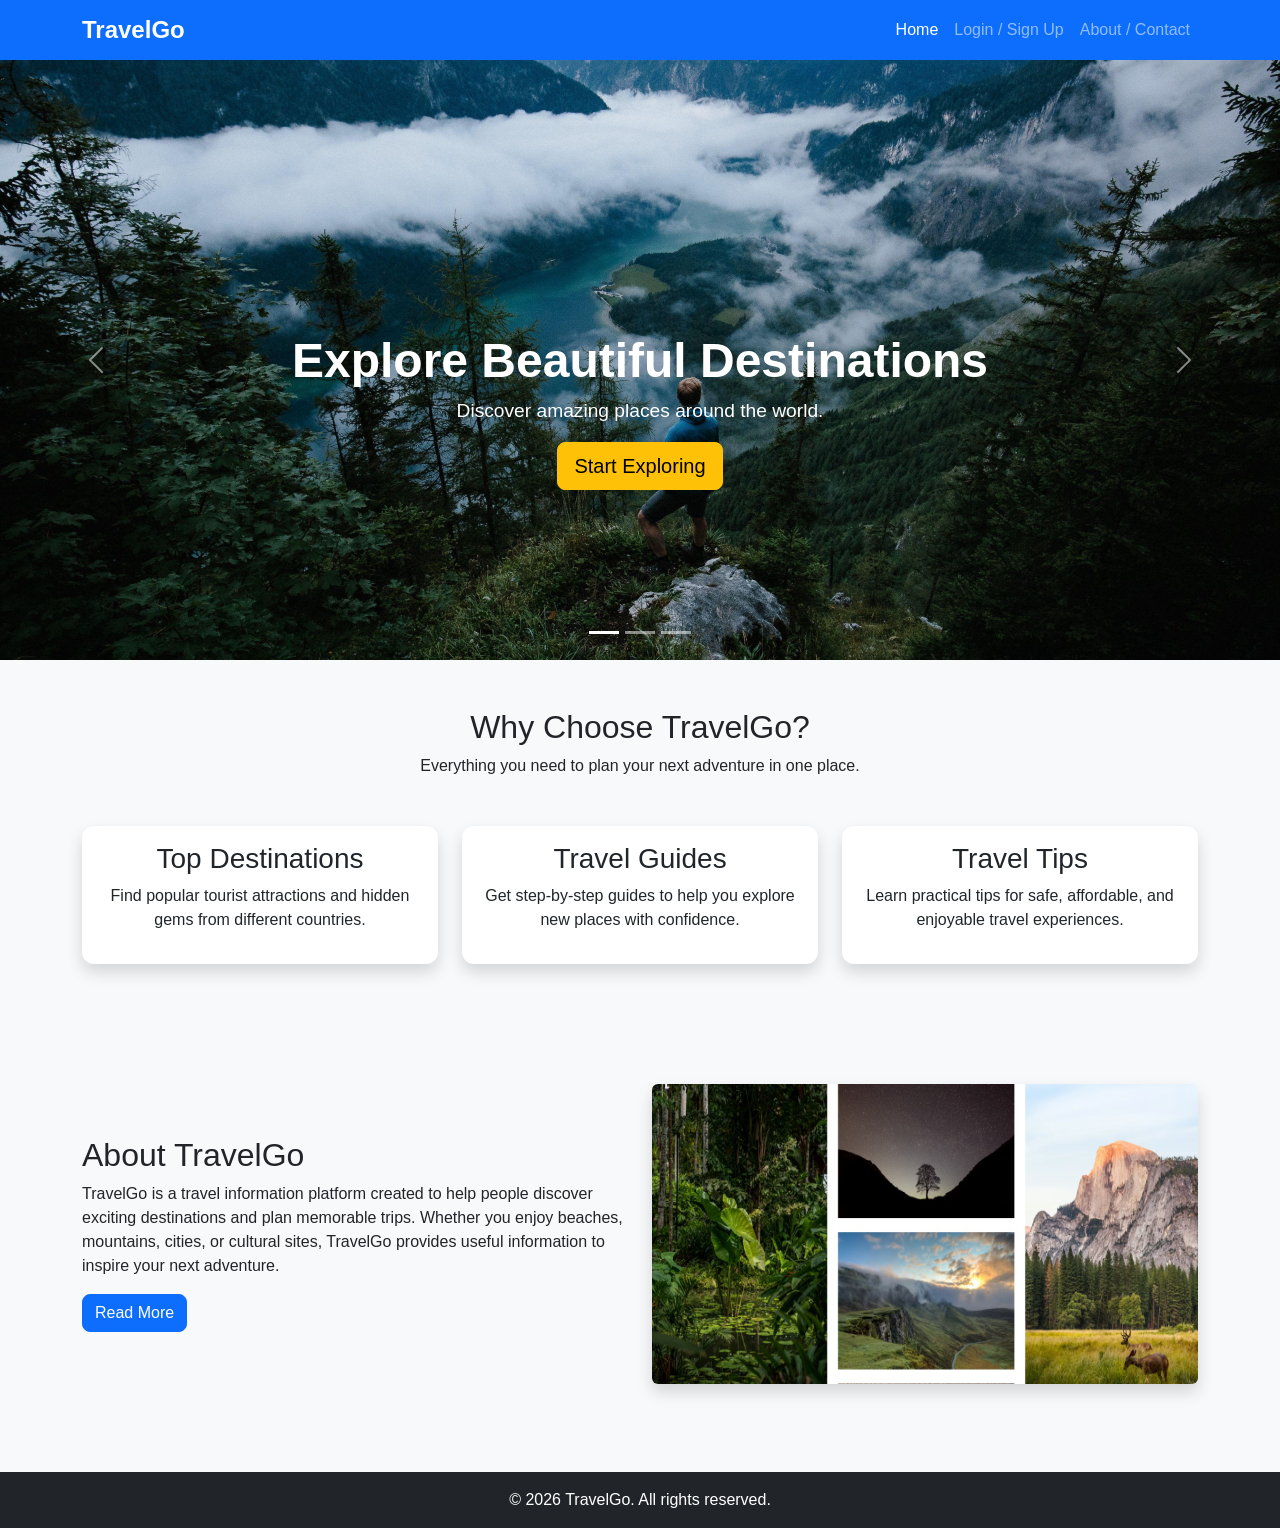
<file: Project Using CSS,HTML,JS,Bootstrap/index.html>
<html>
<head>
  <title>TravelGo</title>
  <!-- Bootstrap -->
  <link href="https://cdn.jsdelivr.net/npm/bootstrap@5.3.3/dist/css/bootstrap.min.css" rel="stylesheet" />
  <!-- Custom CSS -->
  <link rel="stylesheet" href="style.css" />
</head>

<body>
  <!-- Navigation -->
  <nav class="navbar navbar-expand-lg navbar-dark bg-primary">
    <div class="container">
      <a class="navbar-brand fw-bold" href="index.html">TravelGo</a>

      <button class="navbar-toggler" type="button" data-bs-toggle="collapse" data-bs-target="#menu">
        <span class="navbar-toggler-icon"></span>
      </button>

      <div class="collapse navbar-collapse" id="menu">
        <ul class="navbar-nav ms-auto">
          <li class="nav-item">
            <a class="nav-link active" href="index.html">Home</a>
          </li>

          <li class="nav-item">
            <a class="nav-link" href="login.html">Login / Sign Up</a>
          </li>

          <li class="nav-item">
            <a class="nav-link" href="about.html">About / Contact</a>
          </li>
        </ul>
      </div>
    </div>
  </nav>

  <!-- Hero Section using Carousel -->
  <div id="carouselExampleCaptions" class="carousel slide" data-bs-ride="carousel">

    <!-- Indicators -->
    <div class="carousel-indicators">
      <button type="button" data-bs-target="#carouselExampleCaptions" data-bs-slide-to="0" class="active"></button>
      <button type="button" data-bs-target="#carouselExampleCaptions" data-bs-slide-to="1"></button>
      <button type="button" data-bs-target="#carouselExampleCaptions" data-bs-slide-to="2"></button>
    </div>

    <!-- Slides -->
    <div class="carousel-inner">

      <!-- Slide 1 -->
      <div class="carousel-item active">
        <img src="images/abul1.png" class="d-block w-100" alt="Hero 1">
        <div class="carousel-caption d-none d-md-block">
          <h1>Explore Beautiful Destinations</h1>
          <p>Discover amazing places around the world.</p>
          <a href="login.html" class="btn btn-warning btn-lg">Start Exploring</a>
        </div>
      </div>

      <!-- Slide 2 -->
      <div class="carousel-item">
        <img src="images/abul2.png" class="d-block w-100" alt="Hero 2">
        <div class="carousel-caption d-none d-md-block">
          <h1>Adventure Awaits</h1>
          <p>Find exciting travel experiences and guides.</p>
          <a href="login.html" class="btn btn-warning btn-lg">Start Exploring</a>
        </div>
      </div>

      <!-- Slide 3 -->
      <div class="carousel-item">
        <img src="images/abul3.png" class="d-block w-100" alt="Hero 3">
        <div class="carousel-caption d-none d-md-block">
          <h1>Make Every Journey Memorable</h1>
          <p>Plan your next vacation with TravelGo.</p>
          <a href="login.html" class="btn btn-warning btn-lg">Start Exploring</a>
        </div>
      </div>

    </div>

    <!-- Controls -->
    <button class="carousel-control-prev" type="button" data-bs-target="#carouselExampleCaptions" data-bs-slide="prev">
      <span class="carousel-control-prev-icon"></span>
    </button>

    <button class="carousel-control-next" type="button" data-bs-target="#carouselExampleCaptions" data-bs-slide="next">
      <span class="carousel-control-next-icon"></span>
    </button>

  </div>

  <!-- Features -->

  <section class="container py-5">
    <div class="text-center mb-5">
      <h2>Why Choose TravelGo?</h2>

      <p>Everything you need to plan your next adventure in one place.</p>
    </div>

    <div class="row">
      <div class="col-md-4 mb-4">
        <div class="card shadow h-100">
          <div class="card-body text-center">
            <h3>Top Destinations</h3>

            <p>
              Find popular tourist attractions and hidden gems from different countries.
            </p>
          </div>
        </div>
      </div>

      <div class="col-md-4 mb-4">
        <div class="card shadow h-100">
          <div class="card-body text-center">
            <h3>Travel Guides</h3>

            <p>
              Get step-by-step guides to help you explore new places with confidence.
            </p>
          </div>
        </div>
      </div>

      <div class="col-md-4 mb-4">
        <div class="card shadow h-100">
          <div class="card-body text-center">
            <h3>Travel Tips</h3>

            <p>Learn practical tips for safe, affordable, and enjoyable travel experiences.</p>
          </div>
        </div>
      </div>
    </div>
  </section>

  <!-- About Preview -->

  <section class="bg-light py-5 preview-section">
    <div class="container">
      <div class="row align-items-center">
        <div class="col-md-6">
          <h2>About TravelGo</h2>

          <p>
            TravelGo is a travel information platform created to help people discover exciting destinations and plan
            memorable trips. Whether you enjoy beaches, mountains, cities, or cultural sites, TravelGo provides useful
            information to inspire your next adventure.
          </p>

          <a href="about.html" class="btn btn-primary"> Read More </a>
        </div>

        <div class="col-md-6 image-container">
          <img src="images/hero5.png" class="img-fluid rounded shadow" />
        </div>
      </div>
    </div>
  </section>

  <!-- Footer -->
  <footer class="bg-dark text-white text-center py-3">
    <p class="mb-0">© 2026 TravelGo. All rights reserved.</p>
  </footer>

  <!-- Bootstrap JavaScript (Required for Carousel) -->
  <script src="https://cdn.jsdelivr.net/npm/bootstrap@5.3.3/dist/js/bootstrap.bundle.min.js"></script>

  <!-- Your JavaScript -->
  <script src="script.js"></script>

</body>

</html>
</file>
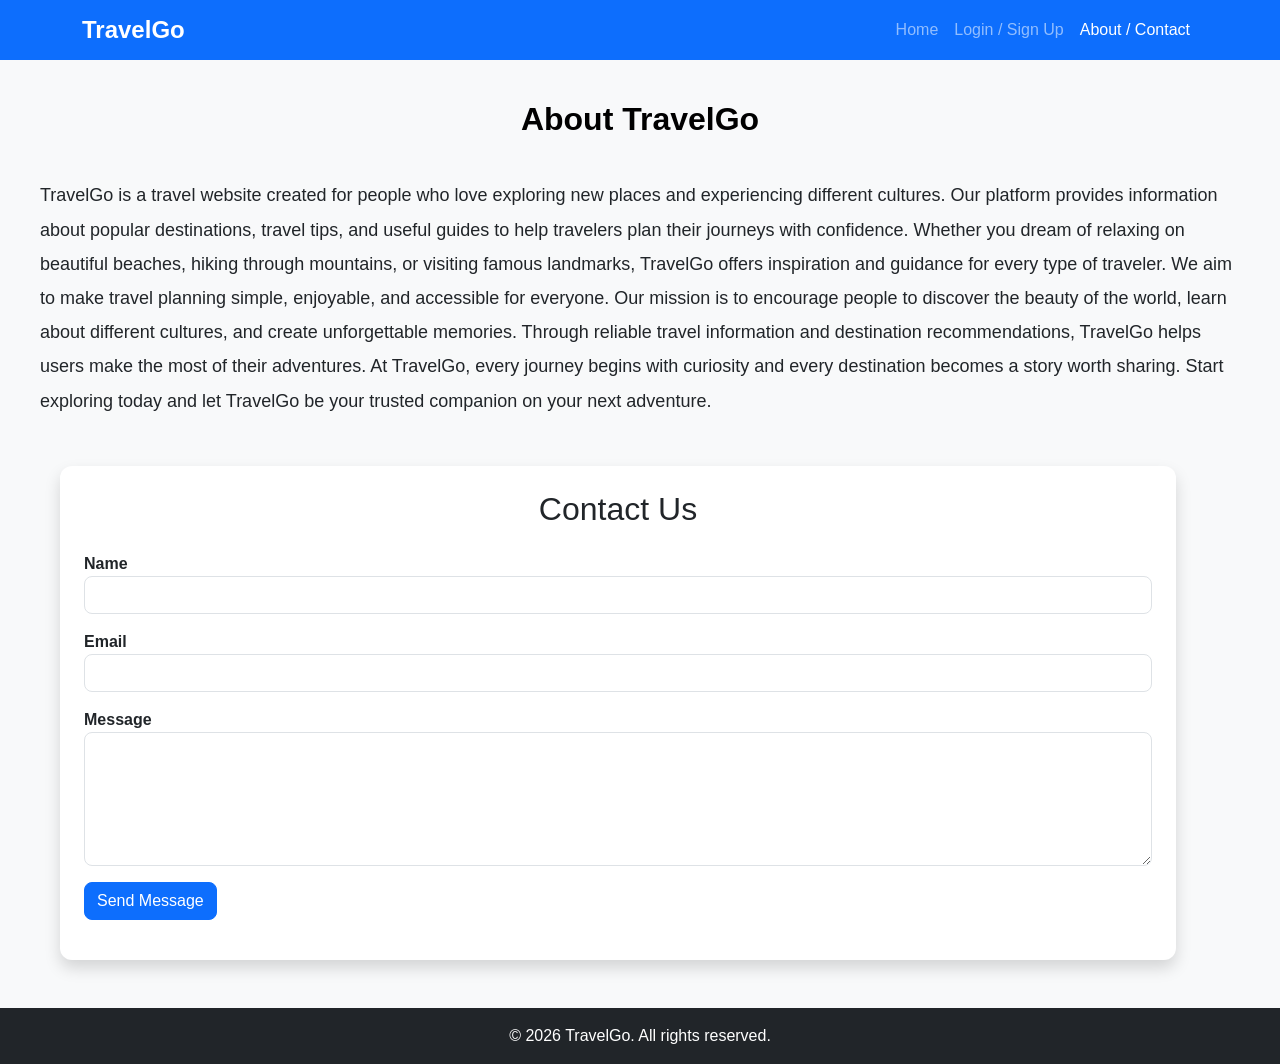
<file: Project Using CSS,HTML,JS,Bootstrap/about.html>
<html>

<head>
  <meta charset="UTF-8" />
  <meta name="viewport" content="width=device-width, initial-scale=1.0" />
  <title>About & Contact</title>

  <link href="https://cdn.jsdelivr.net/npm/bootstrap@5.3.3/dist/css/bootstrap.min.css" rel="stylesheet" />
  <link rel="stylesheet" href="style.css" />
</head>

<body>
  <!-- Navbar -->
  <nav class="navbar navbar-expand-lg navbar-dark bg-primary">
    <div class="container">
      <a class="navbar-brand fw-bold" href="index.html">TravelGo</a>
      <button class="navbar-toggler" type="button" data-bs-toggle="collapse" data-bs-target="#menu">
        <span class="navbar-toggler-icon"></span>
      </button>

      <div class="collapse navbar-collapse" id="menu">
        <ul class="navbar-nav ms-auto">
          <li class="nav-item">
            <a class="nav-link" href="index.html">Home</a>
          </li>

          <li class="nav-item">
            <a class="nav-link" href="login.html"> Login / Sign Up </a>
          </li>

          <li class="nav-item">
            <a class="nav-link active" href="about.html"> About / Contact </a>
          </li>
        </ul>
      </div>
    </div>
  </nav>
  <sectin class="about-section">
    <h2>About TravelGo</h2>
    <p>
      TravelGo is a travel website created for people who love exploring new
      places and experiencing different cultures. Our platform provides
      information about popular destinations, travel tips, and useful guides
      to help travelers plan their journeys with confidence. Whether you dream
      of relaxing on beautiful beaches, hiking through mountains, or visiting
      famous landmarks, TravelGo offers inspiration and guidance for every
      type of traveler. We aim to make travel planning simple, enjoyable, and
      accessible for everyone. Our mission is to encourage people to discover
      the beauty of the world, learn about different cultures, and create
      unforgettable memories. Through reliable travel information and
      destination recommendations, TravelGo helps users make the most of their
      adventures. At TravelGo, every journey begins with curiosity and every
      destination becomes a story worth sharing. Start exploring today and let
      TravelGo be your trusted companion on your next adventure.
    </p>
  </sectin>

  <!-- Contact -->

  <section class="container m-5">
    <div class="card shadow p-4">
      <h2 class="text-center mb-4">Contact Us</h2>

      <form id="contactForm">
        <div class="mb-3">
          <label>Name</label>

          <input type="text" class="form-control" id="contactName" required />
        </div>

        <div class="mb-3">
          <label>Email</label>

          <input type="email" class="form-control" id="contactEmail" required />
        </div>

        <div class="mb-3">
          <label>Message</label>

          <textarea class="form-control" rows="5" id="message" required></textarea>
        </div>

        <button type="submit" class="btn btn-primary">Send Message</button>
      </form>
    </div>
  </section>

  <!-- Footer -->

  <footer class="bg-dark text-white text-center py-3">
    <p class="mb-0">© 2026 TravelGo. All rights reserved.</p>
  </footer>

  <script src="script.js"></script>
</body>

</html>
</file>
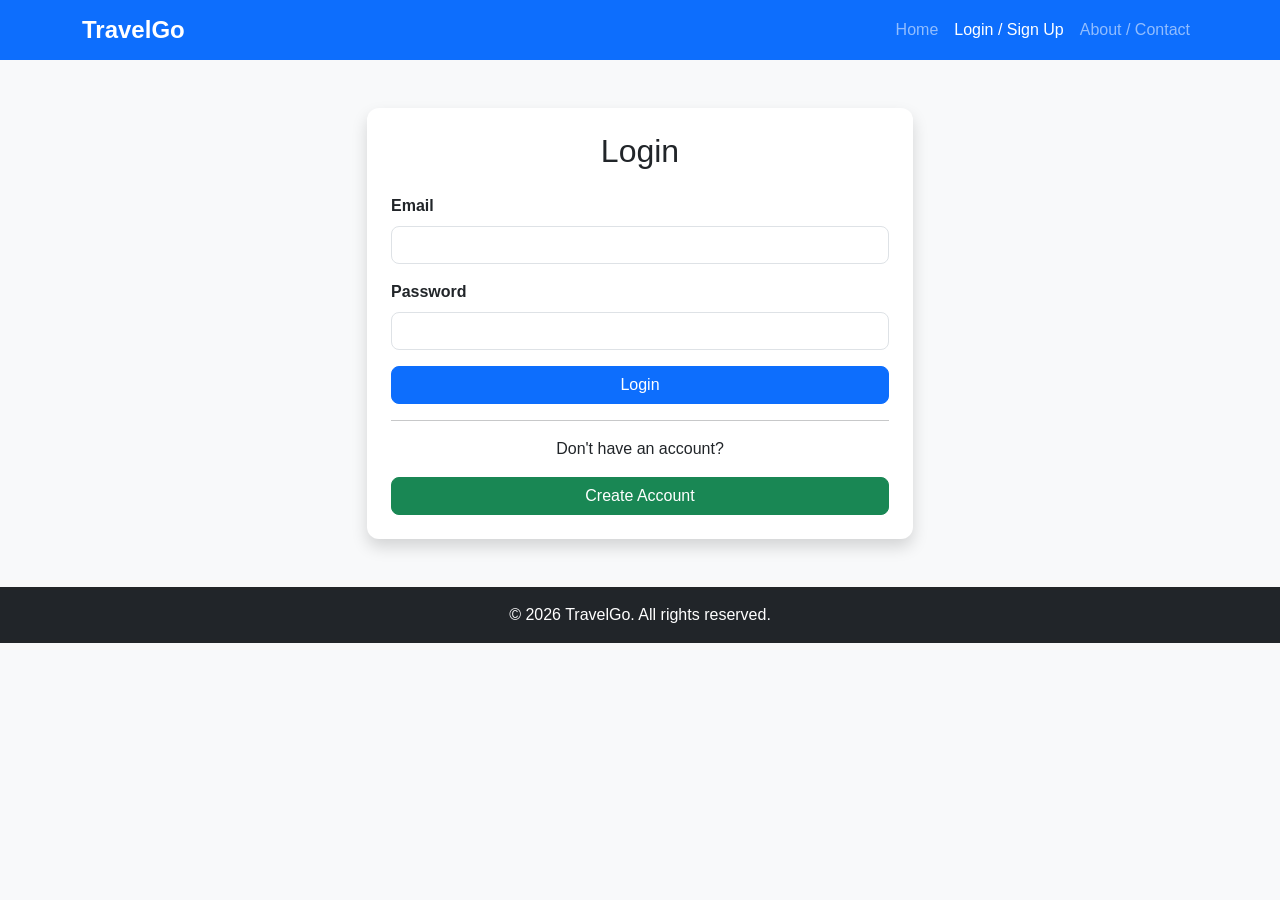
<file: Project Using CSS,HTML,JS,Bootstrap/login.html>
<!doctype html>
<html lang="en">

<head>
  <meta charset="UTF-8" />
  <meta name="viewport" content="width=device-width, initial-scale=1.0" />
  <title>Login</title>

  <link href="https://cdn.jsdelivr.net/npm/bootstrap@5.3.3/dist/css/bootstrap.min.css" rel="stylesheet" />
  <link rel="stylesheet" href="style.css" />
</head>

<body>
  <!-- Navbar -->

  <nav class="navbar navbar-expand-lg navbar-dark bg-primary">
    <div class="container">
      <a class="navbar-brand fw-bold" href="index.html">TravelGo</a>

      <button class="navbar-toggler" type="button" data-bs-toggle="collapse" data-bs-target="#menu">
        <span class="navbar-toggler-icon"></span>
      </button>

      <div class="collapse navbar-collapse" id="menu">
        <ul class="navbar-nav ms-auto">
          <li class="nav-item">
            <a class="nav-link" href="index.html">Home</a>
          </li>

          <li class="nav-item">
            <a class="nav-link active" href="login.html"> Login / Sign Up </a>
          </li>

          <li class="nav-item">
            <a class="nav-link" href="about.html"> About / Contact </a>
          </li>
        </ul>
      </div>
    </div>
  </nav>

  <!-- Login Section -->

  <div class="container my-5">
    <div class="row justify-content-center">
      <div class="col-md-6">
        <div class="card shadow p-4">
          <h2 class="text-center mb-4">Login</h2>

          <!-- login form Js Used from here -->
          <form id="loginForm">
            <div class="mb-3">
              <label class="form-label"> Email </label>

              <input type="email" class="form-control" id="loginEmail" required />
            </div>

            <div class="mb-3">
              <label class="form-label"> Password </label>

              <input type="password" class="form-control" id="loginPassword" required />
            </div>

            <button type="submit" class="btn btn-primary w-100">Login</button>
          </form>

          <hr />

          <p class="text-center">Don't have an account?</p>

          <!-- first Js Used -->

          <button class="btn btn-success w-100" onclick="showSignup()">
            Create Account
          </button>
        </div>
      </div>
    </div>
  </div>

  <!-- Sign Up -->

  <div class="container mb-5" id="signupSection" style="display: none">
    <div class="row justify-content-center">
      <div class="col-md-6">
        <div class="card shadow p-4">
          <h2 class="text-center mb-4">Sign Up</h2>

          <form id="signupForm">
            <div class="mb-3">
              <label>Name</label>

              <input type="text" class="form-control" id="name" required />
            </div>

            <div class="mb-3">
              <label>Email</label>

              <input type="email" class="form-control" id="email" required />
            </div>

            <div class="mb-3">
              <label>Password</label>

              <input type="password" class="form-control" id="password" required />
            </div>

            <div class="mb-3">
              <label>Confirm Password</label>

              <input type="password" class="form-control" id="confirmPassword" required />
            </div>

            <button type="submit" class="btn btn-success w-100">
              Register
            </button>
          </form>
        </div>
      </div>
    </div>
  </div>
  <!-- Footer section -->
  <footer class="bg-dark text-white text-center py-3">
    <p class="mb-0">© 2026 TravelGo. All rights reserved.</p>
  </footer>
  <script src="script.js"></script>
</body>

</html>
</file>
<file: Project Using CSS,HTML,JS,Bootstrap/style.css>
/* General */

body{
    font-family: Arial, sans-serif;
    background:#f8f9fa;
}

/* Navbar */
nav{
    width:100%;
    height:60px;
}

.navbar-brand{
    font-size:24px;
    font-weight:bold;
}

/* Hero Section */

.hero{
    background:linear-gradient(rgba(35, 34, 34, 0.6),rgba(35, 33, 33, 0.6)),url('images/hero2.png');
    background-size:cover;
    background-position:center;
    height:500px;
    color:white;
    display:flex;
    justify-content:center;
    align-items:center;
    text-align:center;
}

.hero h1{
    font-size:50px;
    font-weight:bold;
}

.hero p{
    font-size:20px;
}

/* Cards */

.card{
    border:none;
    border-radius:12px;
    transition:0.3s;
}

.card:hover{
    transform:translateY(-8px);
    box-shadow:0 8px 20px rgba(0,0,0,.2);
}

/* Buttons */

.btn{
    border-radius:8px;
}

/* Forms */

form label{
    font-weight:bold;
}

input,
textarea{
    border-radius:8px !important;
}

/* Footer */

footer{
    margin-top:40px;
}

/* Responsive */

@media(max-width:768px){

.hero{
    height:350px;
}

.hero h1{
    font-size:34px;
}

.hero p{
    font-size:17px;
}

}

.image-container img{
    width: 550px;
    height:300px;
}
.about-section h2{
    margin-top:40px;
    margin-left:40px;
    margin-right:40px;
    color:Black;
    font-weight:bold;
    border-radius:10px;
    text-align:center;
}
.about-section p{
    font-size: 18px;
    line-height: 1.9;
    margin:40px;

}

.carousel-item img {
    height: 600px;
    object-fit: cover;
}

.carousel-caption {
    bottom: 25%;
}

.carousel-caption h1 {
    font-size: 3rem;
    font-weight: bold;
}

.carousel-caption p {
    font-size: 1.2rem;
}
</file>
